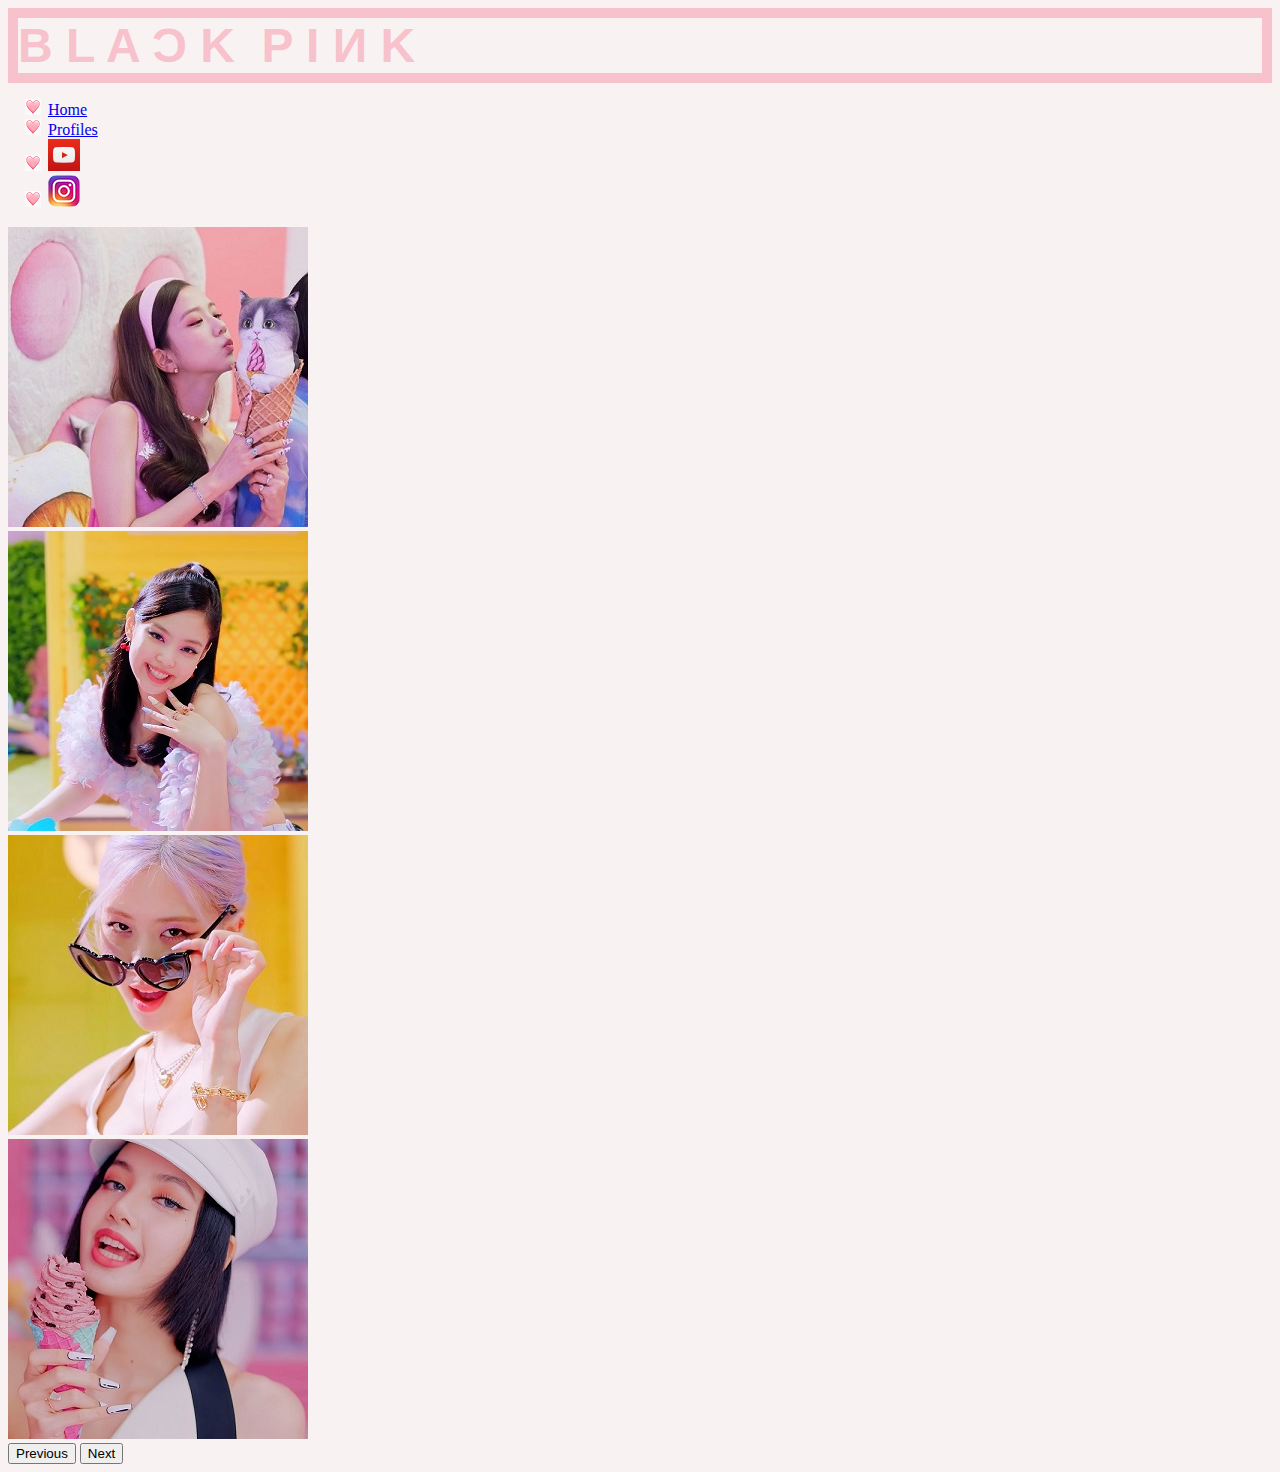
<file: blackpink/homepage.html>
<!DOCTYPE html>
<html lang="en">
<head>
    <meta charset="UTF-8">
    <meta name="viewport" content="width=device-width, initial-scale=1.0">

    <link href="https://cdn.jsdelivr.net/npm/bootstrap@5.3.1/dist/css/bootstrap.min.css" rel="stylesheet" integrity="sha384-4bw+/aepP/YC94hEpVNVgiZdgIC5+VKNBQNGCHeKRQN+PtmoHDEXuppvnDJzQIu9" crossorigin="anonymous">

    <title>BlackPink in your area!</title>

    <link rel="stylesheet" href="style.css">
</head>

<body>

    <!-- div: B L A Ɔ K  P I И K-->
    <div class="text-center header p-5">
        <!--"&nbsp is a space that will not break into a new line"-->
        B L A Ɔ K&nbsp; P I И K
    </div>

    <!--div: navigation(click to go to another page)-->
    <!--basic nav under "navs and tabs"-->
    <div>
        <ul class="nav">
            <li class="nav-item">
                <!-- <a> tag defines a hyperlink which links one page to another-->
                <!--add "text-dark" into class to remove the bluish color of the link-->
              <a class="nav-link active text-dark" aria-current="page" href="homepage.html">Home</a>
            </li>
            <li class="nav-item">
              <a class="nav-link text-dark" href="profile.html">Profiles</a>
            </li>

            <!--change 'Link' to <img src='img.png'> to show youtube logo-->
            <li class="nav-item">
                <a class="nav-link" 
                    href="https://www.youtube.com/channel/UCOmHUn--16B90oW2L6FRR3A">
                    <img src="img/youtube.png">
                </a>
              </li>
            <li class="nav-item">
                <!--target="_blank" specifies that the link should open in a new tab-->
                <a class="nav-link" 
                    href="https://www.instagram.com/blackpinkofficial/"
                    target="_blank">
                    <img src="img/ig.png">
                </a>
              </li>
          </ul>
    </div>

    <!--div: picture carousel in centre-->
    <!--add on to class to resize the carousel-->
    <!--under 'Utilities' and 'Sizing', width relative to parent (w-25 is 25%)-->
    <!--parent is this division-->
    <!--the carousel is the content in this division, which is the parent-->
    <div id="carouselExampleAutoplaying" class="carousel w-50 mx-auto" data-bs-ride="carousel">
        <div class="carousel-inner">
            <div class="carousel-item active">
            <img src="img/blackpink_ice_cream_jisoo.jpg" class="d-block w-100" alt="...">
            </div>
            <div class="carousel-item">
            <img src="img/blackpink_ice_cream_jennie.jpg" class="d-block w-100" alt="...">
            </div>
            <div class="carousel-item">
            <img src="img/blackpink_ice_cream_rose.jpg" class="d-block w-100" alt="...">
            </div>
            <div class="carousel-item">
                <img src="img/blackpink_ice_cream_lisa.jpg" class="d-block w-100" alt="...">
            </div>
        </div>
        <button class="carousel-control-prev" type="button" data-bs-target="#carouselExampleAutoplaying" data-bs-slide="prev">
            <span class="carousel-control-prev-icon" aria-hidden="true"></span>
            <span class="visually-hidden">Previous</span>
        </button>
        <button class="carousel-control-next" type="button" data-bs-target="#carouselExampleAutoplaying" data-bs-slide="next">
            <span class="carousel-control-next-icon" aria-hidden="true"></span>
            <span class="visually-hidden">Next</span>
        </button>
        </div>

        <!--carousel depends on this bootstrap javascript-->
        <script src="https://cdn.jsdelivr.net/npm/bootstrap@5.3.1/dist/js/bootstrap.bundle.min.js" integrity="sha384-HwwvtgBNo3bZJJLYd8oVXjrBZt8cqVSpeBNS5n7C8IVInixGAoxmnlMuBnhbgrkm" crossorigin="anonymous"></script>

</body>


</html>
</file>
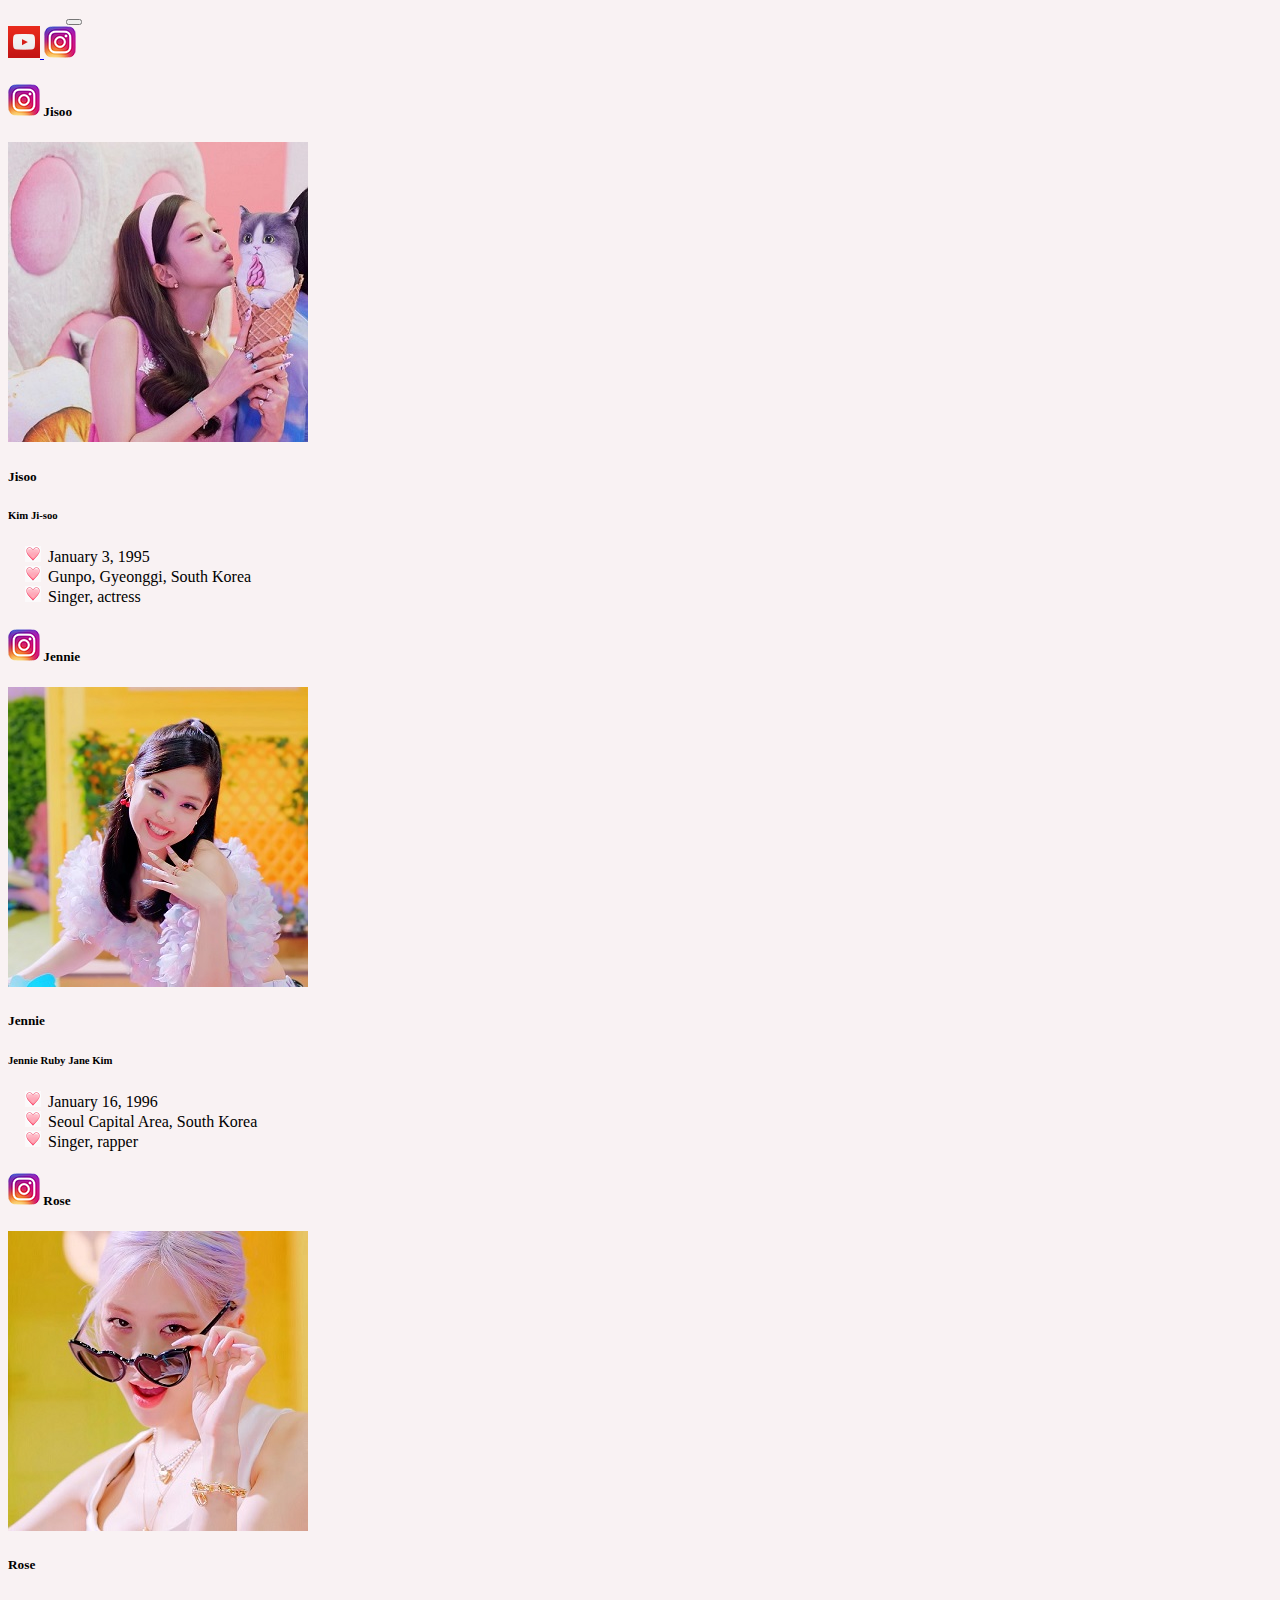
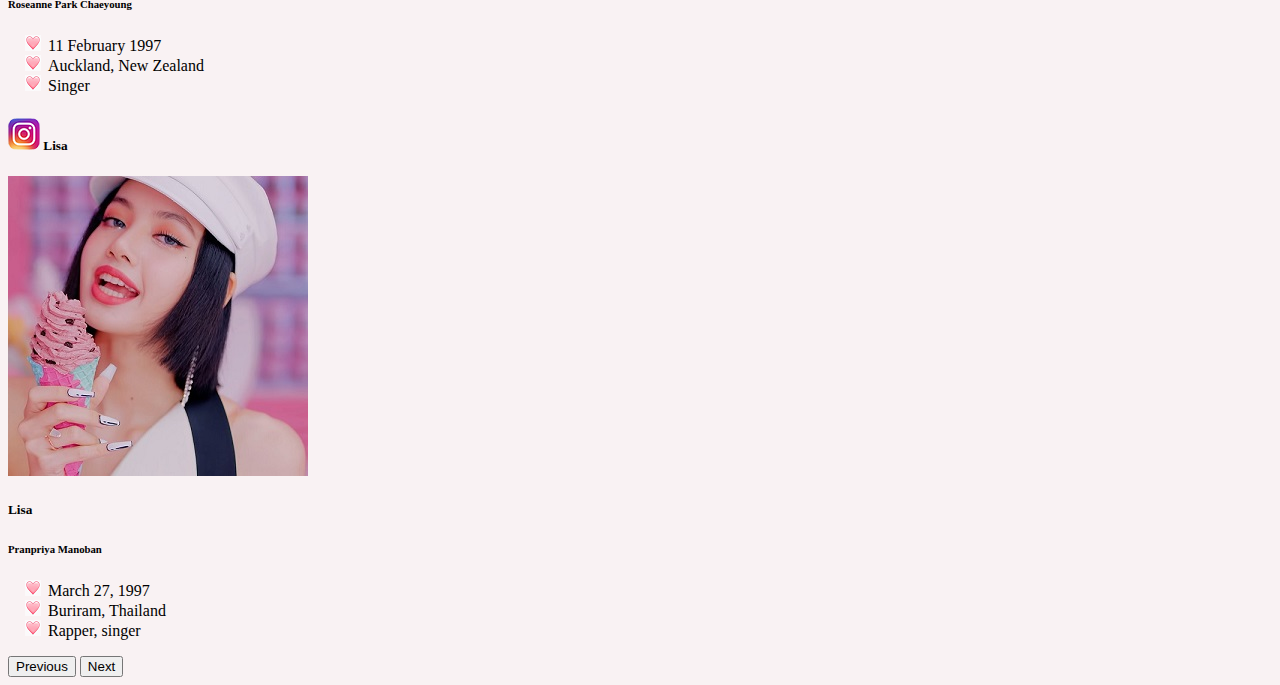
<file: blackpink/homepage2.html>
<!DOCTYPE html>
<html lang="en">
<head>
    <meta charset="UTF-8">
    <meta name="viewport" content="width=device-width, initial-scale=1.0">

    <link href="https://cdn.jsdelivr.net/npm/bootstrap@5.3.1/dist/css/bootstrap.min.css" rel="stylesheet" integrity="sha384-4bw+/aepP/YC94hEpVNVgiZdgIC5+VKNBQNGCHeKRQN+PtmoHDEXuppvnDJzQIu9" crossorigin="anonymous">

    <title>Blackpink in your area</title>

    <link rel="stylesheet" href="style.css">

</head>
<body>

    <!--position the menu on the left using row and 'col'-->
    <div class="container">
        <div class="row">
            <!--use col to determine how big you want the carousel to be-->
            <div class="col-5">

                <nav class="navbar navbar-expand-sm bg-body-tertiary">

                        <div class="container-fluid">

                            <!--<a class="navbar-brand" href="#">Navbar</a>-->
                            <button class="navbar-toggler"style = "margin-left: 58px;" type="button" data-bs-toggle="collapse" data-bs-target="#navbarNavAltMarkup" aria-controls="navbarNavAltMarkup" aria-expanded="false" aria-label="Toggle navigation">
                                <span class="navbar-toggler-icon"></span>
                            </button>

                            <div class="collapse navbar-collapse" id="navbarNavAltMarkup">
                                <div class="navbar-nav">
                                    <!--<a class="nav-link active" aria-current="page" href="#">Home</a>-->

                                    <a class="nav-link" href="https://www.youtube.com/channel/UCOmHUn--16B90oW2L6FRR3A" target="_blank">
                                        <img src="img/youtube.png">
                                    </a>

                                    <a class="nav-link" href="https://www.instagram.com/blackpinkofficial/" target="_blank">
                                        <img src="img/ig.png">
                                    </a>    

                                    <!--<a class="nav-link disabled" aria-disabled="true">Disabled</a>-->
                                </div>
                            </div>
                        </div>
                </nav>
            </div>
    </div>


    <!--another column for carousel-->
        <div class="col">

            <div id="carouselExampleAutoplaying" class="carousel w-50 mx-auto" data-bs-ride="carousel">
                <div class="carousel-inner">
        
                    <div class="carousel-item active">
                        <!--replace the image in the carousel with the card content you want to display as a riding carouosel-->
                        <!--<img src="img/blackpink_ice_cream_jisoo.jpg" class="d-block w-100" alt="...">-->
                        <div class="card">
                            <!--want title to come before and after image-->
                            <!--class='card-header' instead of card-title will give a left padding, but distiction is made obvious by a line-->
                            <h5 class="card-header text-center">
                                <a href="https://www.instagram.com/sooyaaa__/?hl=en" class="card-link"><img src="img/ig.png"></a>
                                Jisoo
                            </h5>
        
                            <img src="img/blackpink_ice_cream_jisoo.jpg" class="card-img-top" alt="...">
                            <div class="card-body text-center">
                                <!--card title and subtitle should be WITHIN BODY TAG so that the body tag's padding will be given-->
                                <h5 class="card-title">Jisoo</h5>
                                <!--h6 card subtitle + grey text(Utilities -> colors)-->
                                <h6 class="card-subtitle text-body-secondary">Kim Ji-soo</h6>
                                <p class="card-text">
                                    <!--want the unordered list bullet points to become heartshapes; use external css stylesheet-->
                                    <ul>
                                        <li>
                                            January 3, 1995
                                        </li>
                                        <li>
                                            Gunpo, Gyeonggi, South Korea
                                        </li>
                                        <li>
                                            Singer, actress
                                        </li>
                                    </ul>
                                </p>
        
                            <!--class card-link instead of button, to go to another page-->
                            <!--if want to centralise jennie's instagram logo, "text-center" does not work due to unknown reasons-->
                            <!--use inline/external/internal CSS style -->
                            <!--display: flex makes the element a flexible container(division), so that its children(logo) become flexible items and can be horizontally aligned by properties like 'justify-content'-->
                            </div>
                        </div>

                        
                    </div>
        
                    <div class="carousel-item">
                        
                        <div class="card">

                            <h5 class="card-header text-center">
                                <a href="https://www.instagram.com/jennierubyjane/?hl=en" class="card-link"><img src="img/ig.png"></a>
                                Jennie
                            </h5>
        
                            <img src="img/blackpink_ice_cream_jennie.jpg" class="card-img-top" alt="...">
        
                            <div class="card-body text-center">
        
                                <h5 class="card-title">Jennie</h5>
                                <h6 class="card-subtitle text-body-secondary">Jennie Ruby Jane Kim</h6>
                                <p class="card-text">
                                    <ul>
                                        <li>
                                            January 16, 1996
                                        </li>
                                        <li>
                                            Seoul Capital Area, South Korea
                                        </li>
                                        <li>
                                            Singer, rapper
                                        </li>
                                    </ul>
                                </p>
        
                            </div>
                        </div>

                    </div>
        
                    <div class="carousel-item">

                        <div class="card">

                            <h5 class="card-header text-center">
                                <a href="https://www.instagram.com/roses_are_rosie/?hl=en" class="card-link"><img src="img/ig.png"></a>
                                Rose
                            </h5>
        
                            <img src="img/blackpink_ice_cream_rose.jpg" class="card-img-top" alt="...">
        
                            <div class="card-body text-center">
        
                                <h5 class="card-title">Rose</h5>
                                <h6 class="card-subtitle text-body-secondary">Roseanne Park Chaeyoung</h6>
                                <p class="card-text">
                                    <ul>
                                        <li>
                                            11 February 1997
                                        </li>
                                        <li>
                                            Auckland, New Zealand
                                        </li>
                                        <li>
                                            Singer                                </li>
                                    </ul>
                                </p>
        
                            </div>
                        </div>

                    </div>
        
                    <div class="carousel-item">

                        <div class="card">

                            <!--text center is bootstrap-->
                            <h5 class="card-header text-center">
                                <!--<a>instagram link + img source</a>-->
                                <!--instagram image has to be within the header division-->
                                <a href="https://www.instagram.com/lalalalisa_m/?hl=en" class="card-link"><img src="img/ig.png"></a>
                                Lisa
                            </h5>
        
                            <img src="img/blackpink_ice_cream_lisa.jpg" class="card-img-top" alt="...">
        
                            <div class="card-body text-center">
        
                                <h5 class="card-title">Lisa</h5>
                                <h6 class="card-subtitle text-body-secondary">Pranpriya Manoban</h6>
                                <p class="card-text">
                                    <ul>
                                        <li>
                                            March 27, 1997
                                        </li>
                                        <li>
                                            Buriram, Thailand
                                        </li>
                                        <li>
                                            Rapper, singer
                                        </li>
                                    </ul>
                                </p>
                            </div>
                        </div>

                    </div>
        
                </div>
        
                <button class="carousel-control-prev" type="button" data-bs-target="#carouselExampleAutoplaying" data-bs-slide="prev">
                    <span class="carousel-control-prev-icon" aria-hidden="true"></span>
                    <span class="visually-hidden">Previous</span>
                </button>
        
                <button class="carousel-control-next" type="button" data-bs-target="#carouselExampleAutoplaying" data-bs-slide="next">
                    <span class="carousel-control-next-icon" aria-hidden="true"></span>
                    <span class="visually-hidden">Next</span>
                </button>
        
            </div>
        </div>
    </div>
    <script src="https://cdn.jsdelivr.net/npm/bootstrap@5.3.1/dist/js/bootstrap.bundle.min.js" integrity="sha384-HwwvtgBNo3bZJJLYd8oVXjrBZt8cqVSpeBNS5n7C8IVInixGAoxmnlMuBnhbgrkm" crossorigin="anonymous"></script>

</body>
</html>
</file>
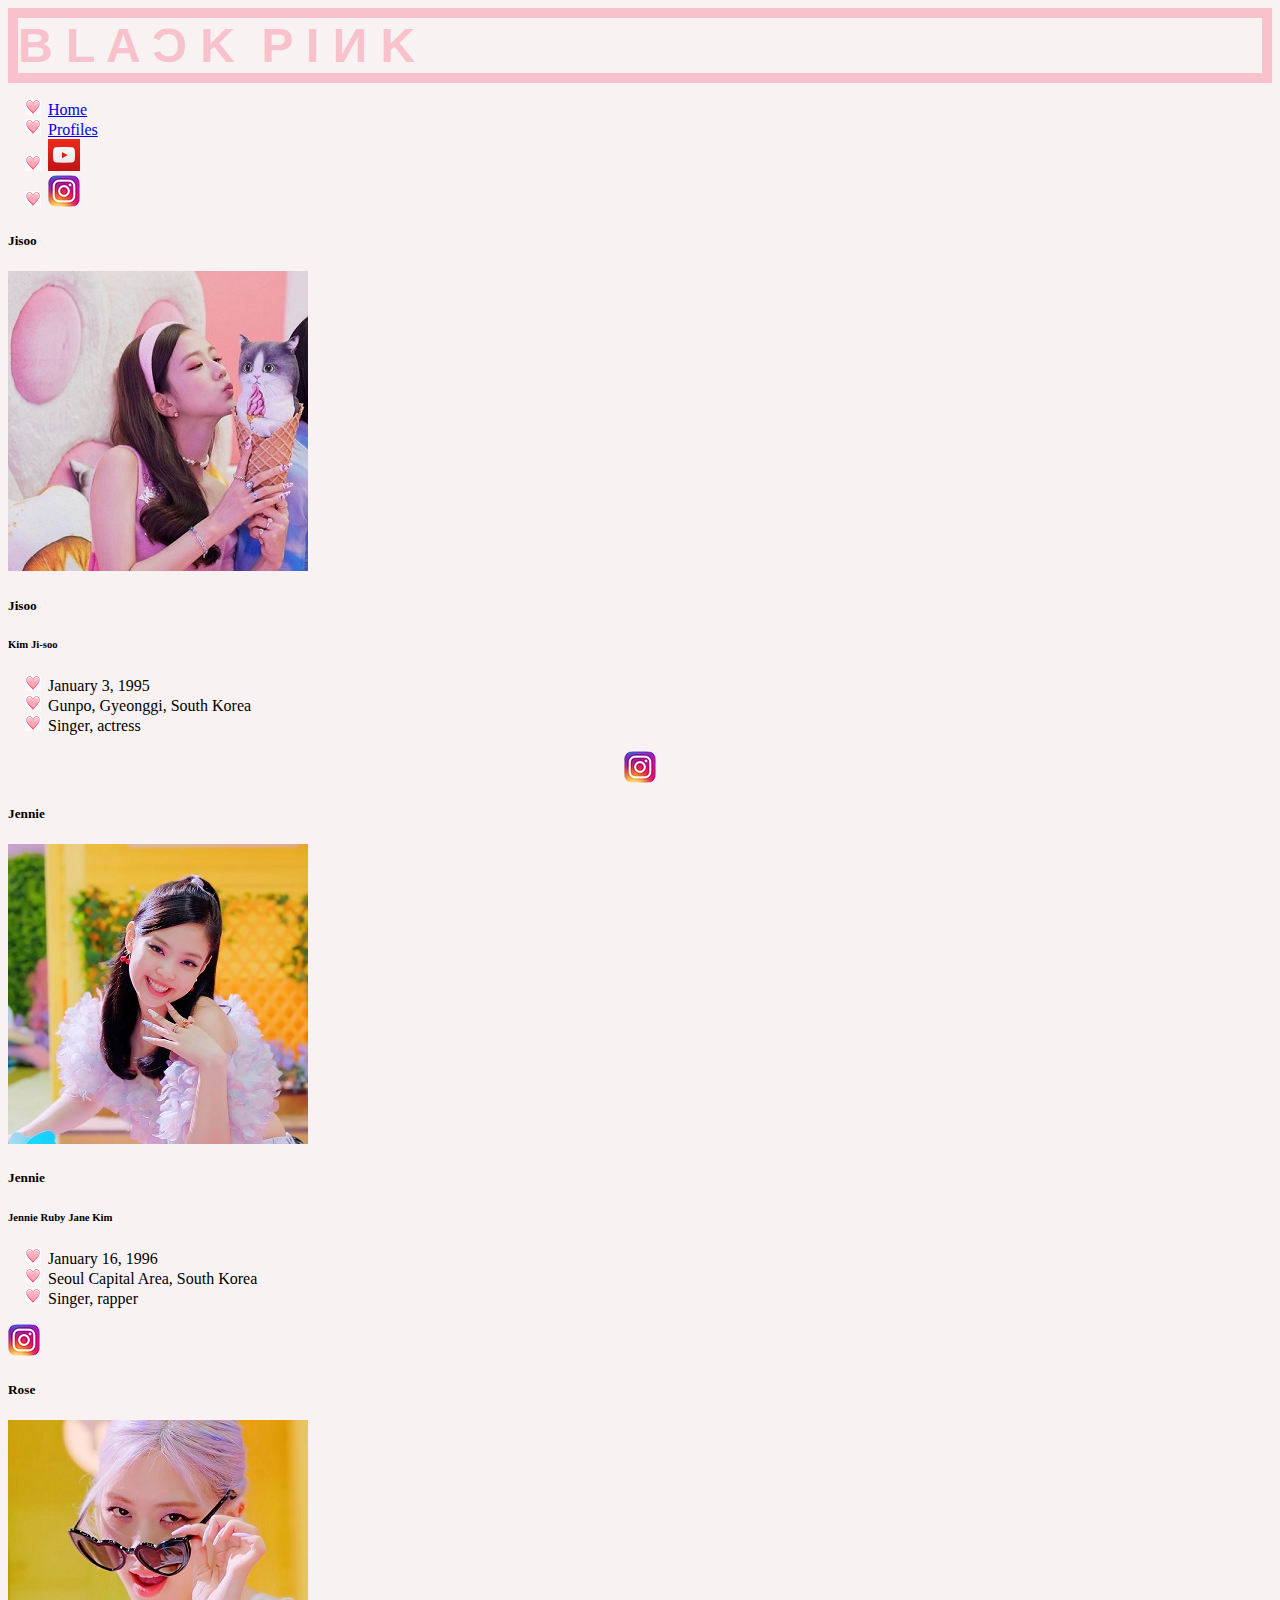
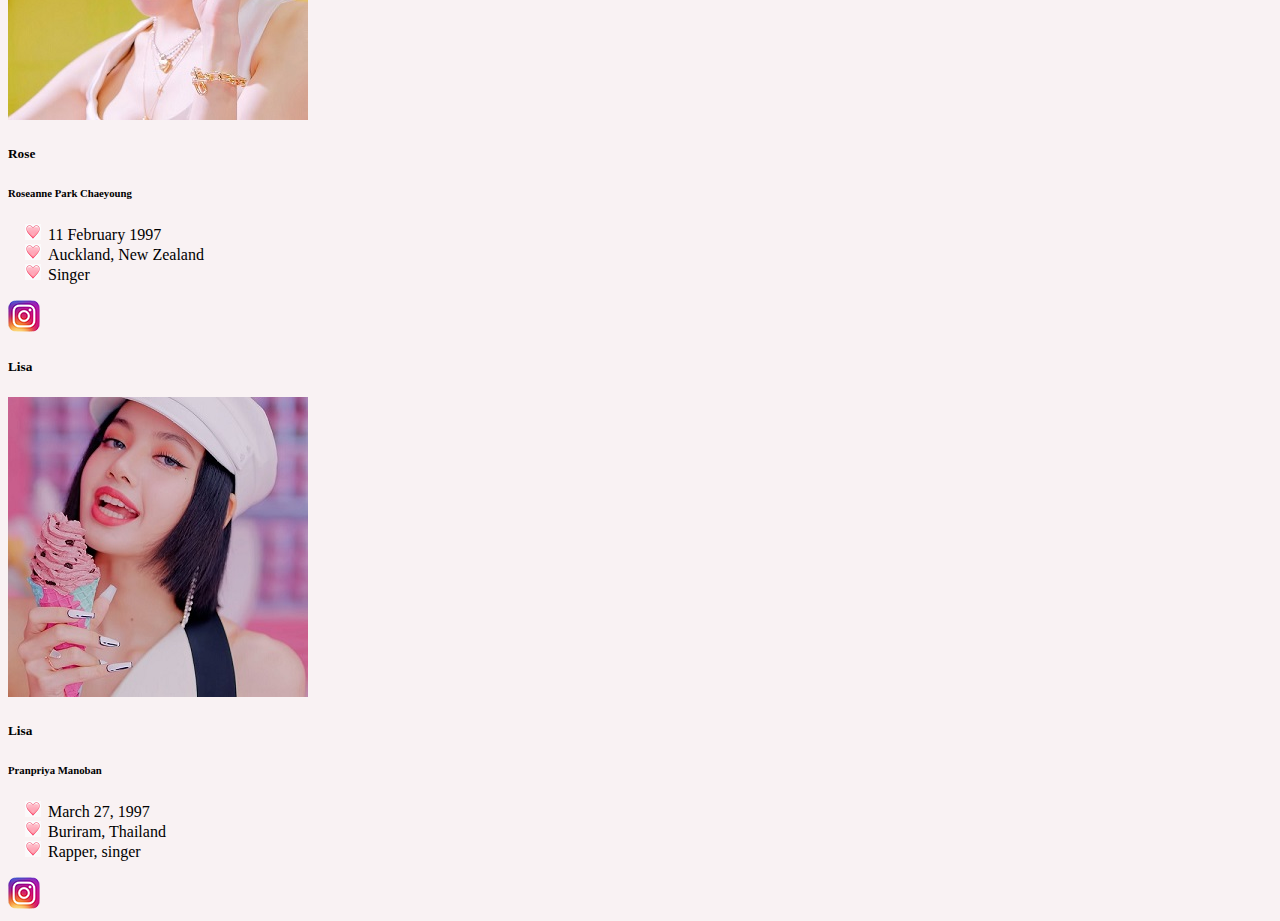
<file: blackpink/profile.html>
<!DOCTYPE html>
<html lang="en">
<head>
    <meta charset="UTF-8">
    <meta name="viewport" content="width=device-width, initial-scale=1.0">

    <link href="https://cdn.jsdelivr.net/npm/bootstrap@5.3.1/dist/css/bootstrap.min.css" rel="stylesheet" integrity="sha384-4bw+/aepP/YC94hEpVNVgiZdgIC5+VKNBQNGCHeKRQN+PtmoHDEXuppvnDJzQIu9" crossorigin="anonymous">

    <title>Blackpink in your area!</title>

    <link rel="stylesheet" href="style.css">
</head>

<body>
    <!-- div: B L A Ɔ K  P I И K-->
    <div class="text-center header p-5">
        <!--"&nbsp is a space that will not break into a new line"-->
        B L A Ɔ K&nbsp; P I И K
    </div>

    <!--div: navigation(click to go to another page)-->
    <!--basic nav under "navs and tabs"-->
    <div>
        <ul class="nav">
            <li class="nav-item">
                <!-- <a> tag defines a hyperlink which links one page to another-->
                <!--add "text-dark" into class to remove the bluish color of the link-->
              <a class="nav-link active text-dark" aria-current="page" href="homepage.html">Home</a>
            </li>
            <li class="nav-item">
              <a class="nav-link text-dark" href="profile.html">Profiles</a>
            </li>

            <!--change 'Link' to <img src='img.png'> to show youtube logo-->
            <li class="nav-item">
                <a class="nav-link" 
                    href="https://www.youtube.com/channel/UCOmHUn--16B90oW2L6FRR3A">
                    <img src="img/youtube.png">
                </a>
              </li>
            <li class="nav-item">
                <a class="nav-link" 
                    href="https://www.instagram.com/blackpinkofficial/">
                    <img src="img/ig.png">
                </a>
              </li>
          </ul>
    </div>

    <!--blackpink members individual profiles-->
    <!--Instructions: When viewed on screen whose width is smaller than md, the cards are stacked vertically-->
    <!--need to make webpage responsive on different screens -> "container-fluid" to encase entire division which includes rows and col-->
    <div class="container-fluid">
        <div class="row">

            <!--jisoo's column-->
            <!--3 columns for each member, if use "col", remove inline css "style"if not style will override-->
            <!--will make each card smaller to occupy the reduced space, and the words inside the card will fit the space (go to next line if necessary)-->
            <!--DON'T PUT COL OR COL-3 if not the cards will not stack on top of one another regardless of screen size even with container-fluid-->

            <!--only applies to medium screen size, flexible for other screen sizes-->
            <div class="col-md-3">
                <div class="card">
                    <!--want title to come before and after image-->
                    <!--class='card-header' instead of card-title will give a left padding, but distiction is made obvious by a line-->
                    <h5 class="card-header">Jisoo</h5>

                    <img src="img/blackpink_ice_cream_jisoo.jpg" class="card-img-top" alt="...">
                    <div class="card-body">
                        <!--card title and subtitle should be WITHIN BODY TAG so that the body tag's padding will be given-->
                        <h5 class="card-title">Jisoo</h5>
                        <!--h6 card subtitle + grey text(Utilities -> colors)-->
                        <h6 class="card-subtitle text-body-secondary">Kim Ji-soo</h6>
                        <p class="card-text">
                            <!--want the unordered list bullet points to become heartshapes; use external css stylesheet-->
                            <ul>
                                <li>
                                    January 3, 1995
                                </li>
                                <li>
                                    Gunpo, Gyeonggi, South Korea
                                </li>
                                <li>
                                    Singer, actress
                                </li>
                            </ul>
                        </p>

                    <!--class card-link instead of button, to go to another page-->
                    <!--if want to centralise jennie's instagram logo, "text-center" does not work due to unknown reasons-->
                    <!--use inline/external/internal CSS style -->
                    <!--display: flex makes the element a flexible container(division), so that its children(logo) become flexible items and can be horizontally aligned by properties like 'justify-content'-->
                      <a href="https://www.instagram.com/sooyaaa__/?hl=en" class="card-link" style="display:flex;justify-content: center;"><img src="img/ig.png"></a>
                    </div>
                  </div>
            </div>

            <!--Jennie-->
            <div class="col-md-3">
                <div class="card">

                    <h5 class="card-header">Jennie</h5>

                    <img src="img/blackpink_ice_cream_jennie.jpg" class="card-img-top" alt="...">

                    <div class="card-body">

                        <h5 class="card-title">Jennie</h5>
                        <h6 class="card-subtitle text-body-secondary">Jennie Ruby Jane Kim</h6>
                        <p class="card-text">
                            <ul>
                                <li>
                                    January 16, 1996
                                </li>
                                <li>
                                    Seoul Capital Area, South Korea
                                </li>
                                <li>
                                    Singer, rapper
                                </li>
                            </ul>
                        </p>

                        <a href="https://www.instagram.com/jennierubyjane/?hl=en" class="card-link"><img src="img/ig.png"></a>
                    </div>
                  </div>
            </div>

            <!--Rose-->
            <div class="col-md-3">
                <div class="card">

                    <h5 class="card-header">Rose</h5>

                    <img src="img/blackpink_ice_cream_rose.jpg" class="card-img-top" alt="...">

                    <div class="card-body">

                        <h5 class="card-title">Rose</h5>
                        <h6 class="card-subtitle text-body-secondary">Roseanne Park Chaeyoung</h6>
                        <p class="card-text">
                            <ul>
                                <li>
                                    11 February 1997
                                </li>
                                <li>
                                    Auckland, New Zealand
                                </li>
                                <li>
                                    Singer                                </li>
                            </ul>
                        </p>

                        <a href="https://www.instagram.com/roses_are_rosie/?hl=en" class="card-link"><img src="img/ig.png"></a>
                    </div>
                  </div>
            </div>

            <!--Lisa-->
            <div class="col-md-3">
                <div class="card">

                    <h5 class="card-header">Lisa</h5>

                    <img src="img/blackpink_ice_cream_lisa.jpg" class="card-img-top" alt="...">

                    <div class="card-body">

                        <h5 class="card-title">Lisa</h5>
                        <h6 class="card-subtitle text-body-secondary">Pranpriya Manoban</h6>
                        <p class="card-text">
                            <ul>
                                <li>
                                    March 27, 1997
                                </li>
                                <li>
                                    Buriram, Thailand
                                </li>
                                <li>
                                    Rapper, singer
                                </li>
                            </ul>
                        </p>

                        <a href="https://www.instagram.com/lalalalisa_m/?hl=en" class="card-link"><img src="img/ig.png"></a>
                    </div>
                  </div>
            </div>

        </div>
    </div>

    <script src="https://cdn.jsdelivr.net/npm/bootstrap@5.3.1/dist/js/bootstrap.bundle.min.js" integrity="sha384-HwwvtgBNo3bZJJLYd8oVXjrBZt8cqVSpeBNS5n7C8IVInixGAoxmnlMuBnhbgrkm" crossorigin="anonymous"></script>
</body>
</html>
</file>
<file: blackpink/style.css>
.header{
    /*zoom out to see and compare*/
    background-color:rgb(249, 242, 243);
    color: rgb(247, 194, 203);
    border: 10px solid rgb(247, 194, 203);

    font-family: Arial, Helvetica, sans-serif;
    font-size: 48px;
    font-weight: bold;
}

/*want entire page to be pink, not just a small segment/division assigned to the class*/
/*use BODY TAG*/
body{
    background-color:rgb(249, 242, 243);
}

/*put the carousel into a smaller box to make it smaller*/
.box{
width: 480px;
}

ul{
    /*relace list marker with the image specified*/
    /*url('image link')*/
    list-style-image: url('img/pink-heart.png')
}
</file>
